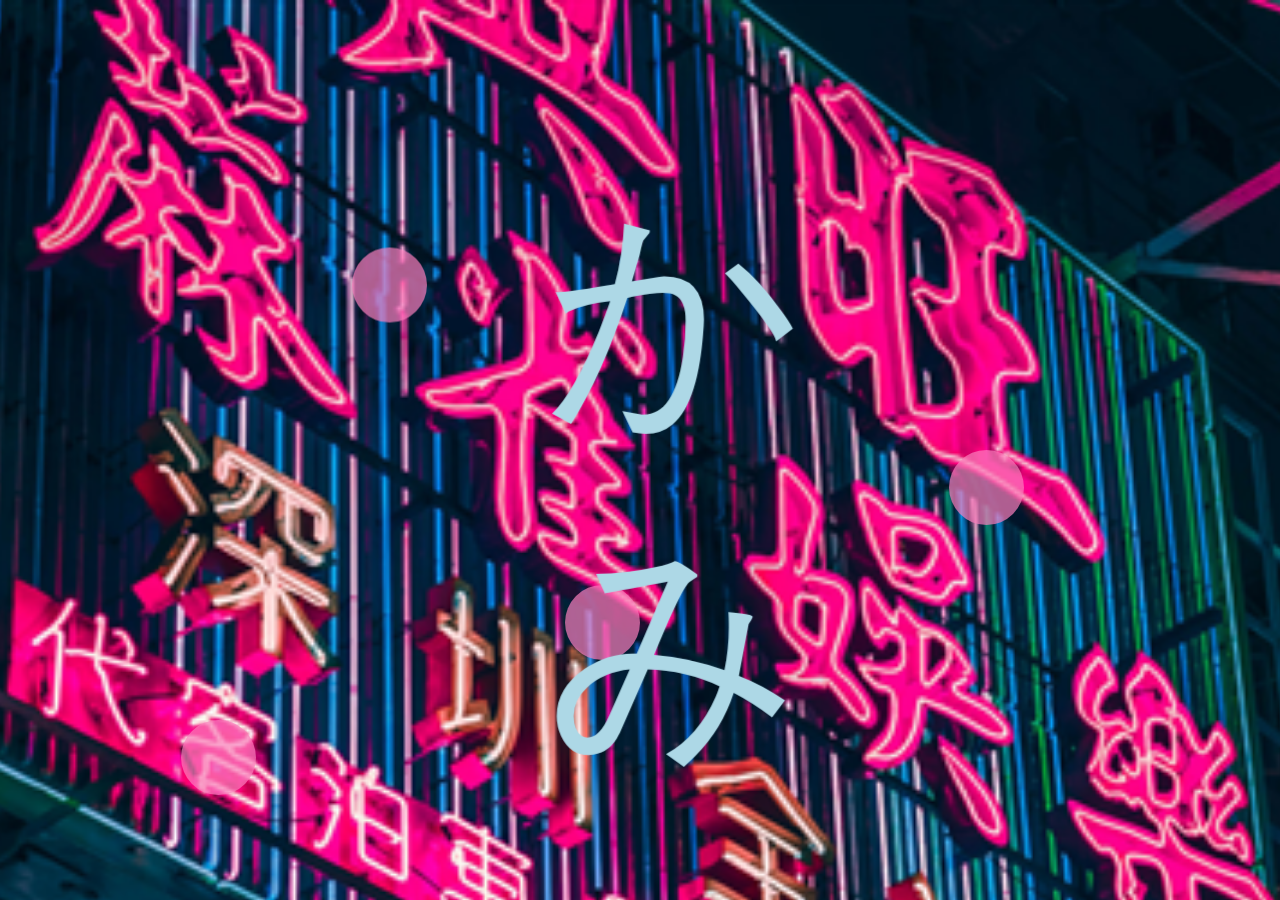
<file: index.html>
<!DOCTYPE html>
<html lang="en">
<head>
    <meta charset="UTF-8">
    <meta http-equiv="X-UA-Compatible" content="IE=edge">
    <meta name="viewport" content="width=device-width, initial-scale=1.0">
    <link rel="stylesheet" href="style.css">
    <title>Parallax</title>
</head>
<body>
    <div class="parallax-container">

        <div class="image image__background">
            <img src="./imgs/background.jpg" alt="">
        </div>

        <div class="image image__middle">
            <div class="card one"></div>
            <div class="card two"></div>
            <div class="card three"></div>
            <div class="card four"></div>
            <div class="card five"></div>
        </div>

        <div class="image image__foreground">
            <p>かみ</p>
        </div>

    </div>
</body>
</html>
</file>
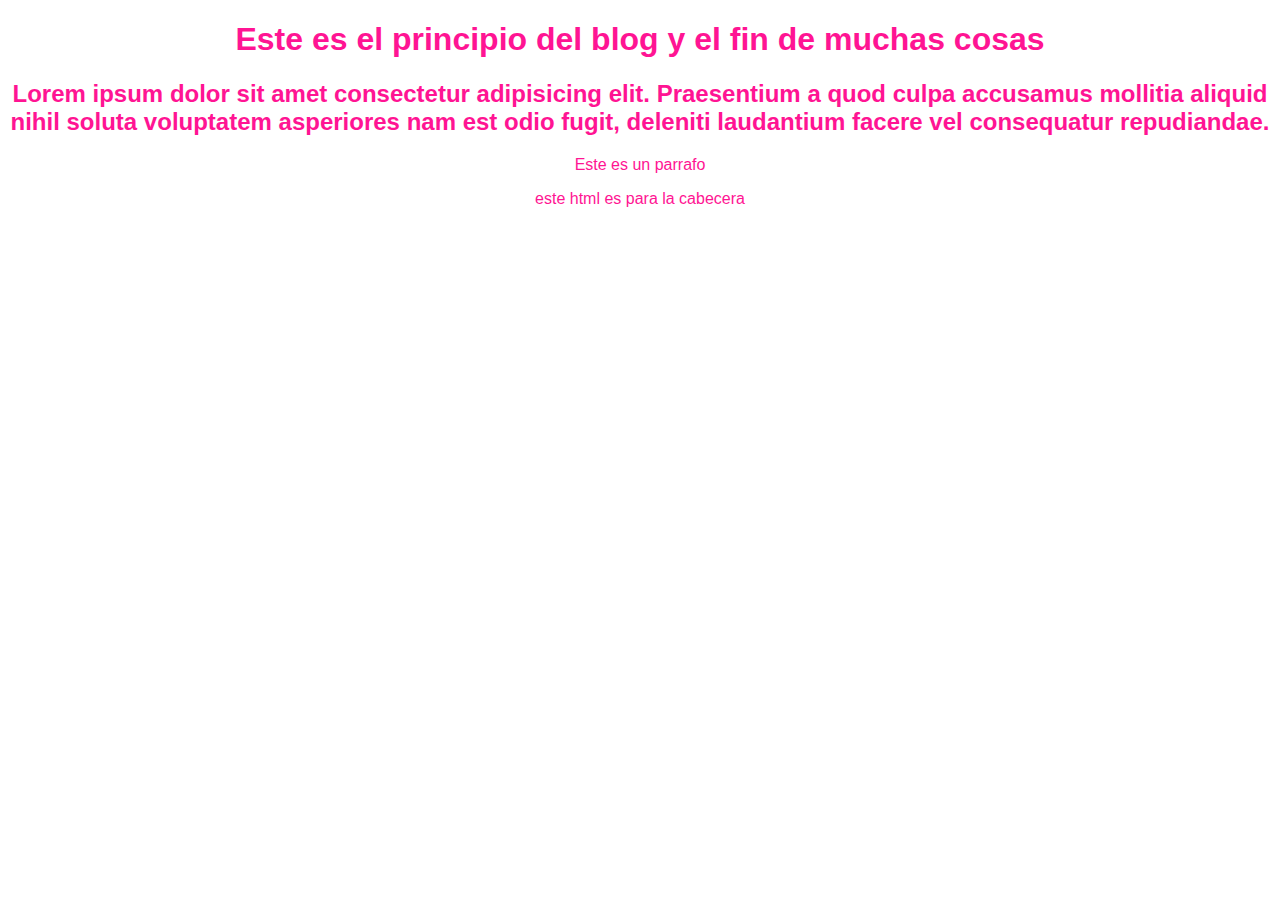
<file: blogspot.html>
<!DOCTYPE html>
<html lang="en">
<head>
    <meta charset="UTF-8">
    <meta http-equiv="X-UA-Compatible" content="IE=edge">
    <meta name="viewport" content="width=device-width, initial-scale=1.0">
    <title>Bienvenidos a  </title>
    <link rel="stylesheet" href="css/body.css"/>
</head>
<body>
    <h1>Este es el principio del blog y el fin de muchas cosas</h1>
    <h2>
        Lorem ipsum dolor sit amet consectetur adipisicing elit. Praesentium a quod culpa accusamus mollitia 
        aliquid nihil soluta voluptatem asperiores nam est odio fugit, deleniti laudantium facere 
        vel consequatur repudiandae.
    </h2>
    <p>Este es un parrafo</p>
    <p>este html es para la cabecera</p>
</body>
</html>
</file>
<file: style.css>
body{
    margin:0;
}
.parallax-container{
    position: relative;
    width: 100%;
    height: 100vh;
    perspective: 20px;
    perspective-origin: 50%;
    overflow-x:hidden ;
    overflow-y:scroll ;
}
.image{
    position: absolute;
    left: 0;
    right: 0;
    margin: 0 auto; 
    transform: 0 50%;

}
.image__background{
    height: auto;
    width: 100%;
    transform: translateZ(0px) scale(1);
    transform-origin:0 50% ;
   }
.image__background img{
    position: inherit;
    left: -800px;
    height: auto;
    width: 200%;
    transform: translateZ(0px) scale(1);
    transform-origin:0 50% ;
   }
.image__middle{
    height: 100%;
    width: 100%;
    transform: translateZ(10px) scale(0.375);
    transform-origin: 50%;
}
.image__foreground{
    transform: translateZ(8px) scale(0.75);
    transform-origin: 50%;
    width: 150px;
    color: lightblue;
    font-size: 200px;
    -webkit-animation: glow 1s ease-in-out infinite alternate;
    -moz-animation: glow 1s ease-in-out infinite alternate;
    animation: glow 1s ease-in-out infinite alternate;
  }
  
  @-webkit-keyframes glow {
    from {
      text-shadow: 0 0 10px #fff, 0 0 20px #fff, 0 0 30px #e60073, 0 0 40px #e60073, 0 0 50px #e60073, 0 0 60px #e60073, 0 0 70px #e60073;
    }
    to {
      text-shadow: 0 0 20px #fff, 0 0 30px #ff4da6, 0 0 40px #ff4da6, 0 0 50px #ff4da6, 0 0 60px #ff4da6, 0 0 70px #ff4da6, 0 0 80px #ff4da6;
    }
  }
.card {
    position: absolute;
    width: 100px;
    height: 100px;
    background: rgb(251, 127, 189);
    border-radius: 50%;
    opacity: 0.7;
    transition:background-color 1s,transform 2s ,border-radius 1s,opacity 1s;
    
    -webkit-animation:breath 1s ease-in-out infinite alternate;
    -moz-animation: breath 1s ease-in-out infinite alternate;
    animation-name: breath;
    animation-duration: 2s;
    animation-timing-function: linear;
    animation-iteration-count: infinite;
}
@keyframes breath{
    to{
       box-shadow :0 0 10px #fff, 0 0 20px #fff, 0 0 30px #00f7ff, 0 0 40px #00f7ff, 0 0 50px #00f7ff, 0 0 60px #00f7ff, 0 0 400px #00f7ff;
    }
    from{
        box-shadow: 0 0 20px #fff, 0 0 30px #15ff00, 0 0 40px #15ff00, 0 0 50px #15ff00, 0 0 60px #15ff00, 0 0 70px #15ff00, 0 0 300px #15ff00;
    }
}

.one{
    transform: translateZ(7px) scale(1);
    right: 50%;
    top: 70%;}
.two{
    transform: translateZ(3px) scale(1);
    right: 90%;
    top: 90%;}
.three{
    transform: translateZ(10px) scale(1);
    right: 10%;
    top: 50%;}
.four{
    transform: translateZ(4px) scale(1);
    right: 20%;
    top: 180%;}
.five{
    transform: translateZ(5px) scale(1);
    left: 20%;
    top: 20%;}

    .card:active{  
    background-color:rgb(3, 250, 229) ;
    transform:rotate(180deg);
    border-radius:20px ;
    opacity:0.8;
    /* transition-delay: 2s; */
    
}
</file>
<file: css/body.css>
body
{
    color: deeppink;
    text-align: center;
    font-family: "Arial";
}

text
{

    color: fuchsia;
}

/* Esto tiene que pasar solo por la cabecera y despues con el merge tiene que entrar al master */
</file>
